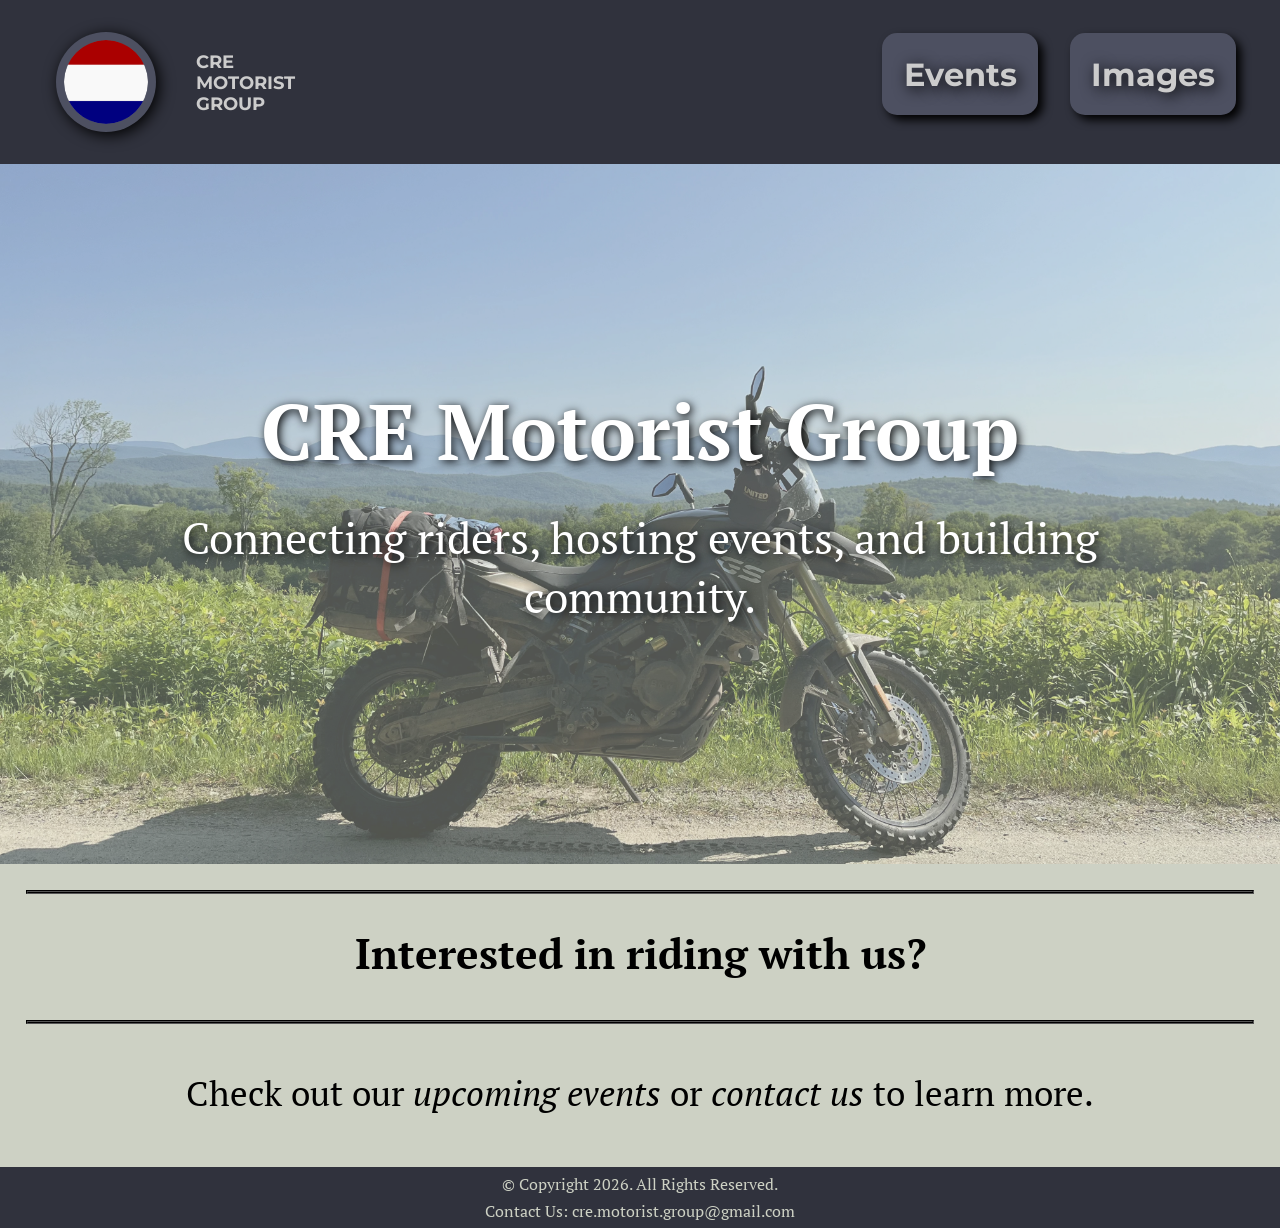
<file: index.html>
<!DOCTYPE html>
<!--
    Name: Zack Jenks
    File Name: index.html
    Date: 07/17/2026
-->
<html lang="en">
<head>
    <title>Home</title>
    <meta charset="utf-8">
    <meta name="viewport" content="width=device-width, initial-scale=1.0">
    <link rel="stylesheet" href="css/styles.css">
    <link rel="icon" type="image/png" href="images/favicon.png">

    <link rel="preconnect" href="https://fonts.googleapis.com">
    <link rel="preconnect" href="https://fonts.gstatic.com" crossorigin>
    <link href="https://fonts.googleapis.com/css2?family=Montserrat:ital,wght@0,100..900;1,100..900&family=PT+Serif:ital,wght@0,400;0,700;1,400;1,700&display=swap" rel="stylesheet">
</head>
<body>

    <!-- Header and navigation settings for small viewport devices -->
    <div class="mobile">
        <header>
            <figure>
                <a href="index.html"><img src="images/site-logo.png" alt="CRE logo" class="website-icon"></a>
            </figure>
        </header>

        <nav class="mobile-nav">
            <div id="menu-links">
                <a href="events.html">Events</a>
                <a href="images.html">Images</a>
            </div>
            <a class="menu-icon" onclick="dropDown()">
                <div>&#9776;</div>
            </a>
        </nav>
    </div>

    <!-- Header and navigation settings for larger viewport devices-->
    <div id="top-container" class="tablet-desktop">
        <header>
            <figure>
                <a href="index.html"><img src="images/site-logo.png" alt="CRE logo" class="website-icon"></a>
            </figure>

            <div class="website-name">
                <p>CRE</p>
                <p>MOTORIST</p>
                <p>GROUP</p>
            </div>
        </header>

        <nav>
            <ul>
                <li><a href="events.html">Events</a></li>
                <li><a href="images.html">Images</a></li>
            </ul>
        </nav>
    </div>

    <!-- Use the main area to add the main content of the webpage -->
    <main>
        <section class="hero">
            <img src="images/hero-image.webp" alt="Motorbike in front of mountains" loading="eager">

            <div class="hero-text">
                <h1>CRE Motorist Group</h1>
                <p>Connecting riders, hosting events, and building community.</p>
            </div>
        </section>

        <hr class="section-divider">
        <h2 class="cta-heading">Interested in riding with us?</h2>
        <hr class="section-divider">

        <p class="call-to-action">Check out our 
            <a href="events.html">upcoming events</a> or
            <a href="mailto:cre.motorist.group@gmail.com" class="email-link">contact us</a> to learn more.
        </p>
    </main>

    <footer>
        <p>&copy; Copyright 2026. All Rights Reserved.</p>
        <p>Contact Us: <a href="mailto:cre.motorist.group@gmail.com" class="email-link">cre.motorist.group@gmail.com</a></p>
    </footer>

    <script src="scripts/navigation.js"></script>
</body>
</html>
</file>
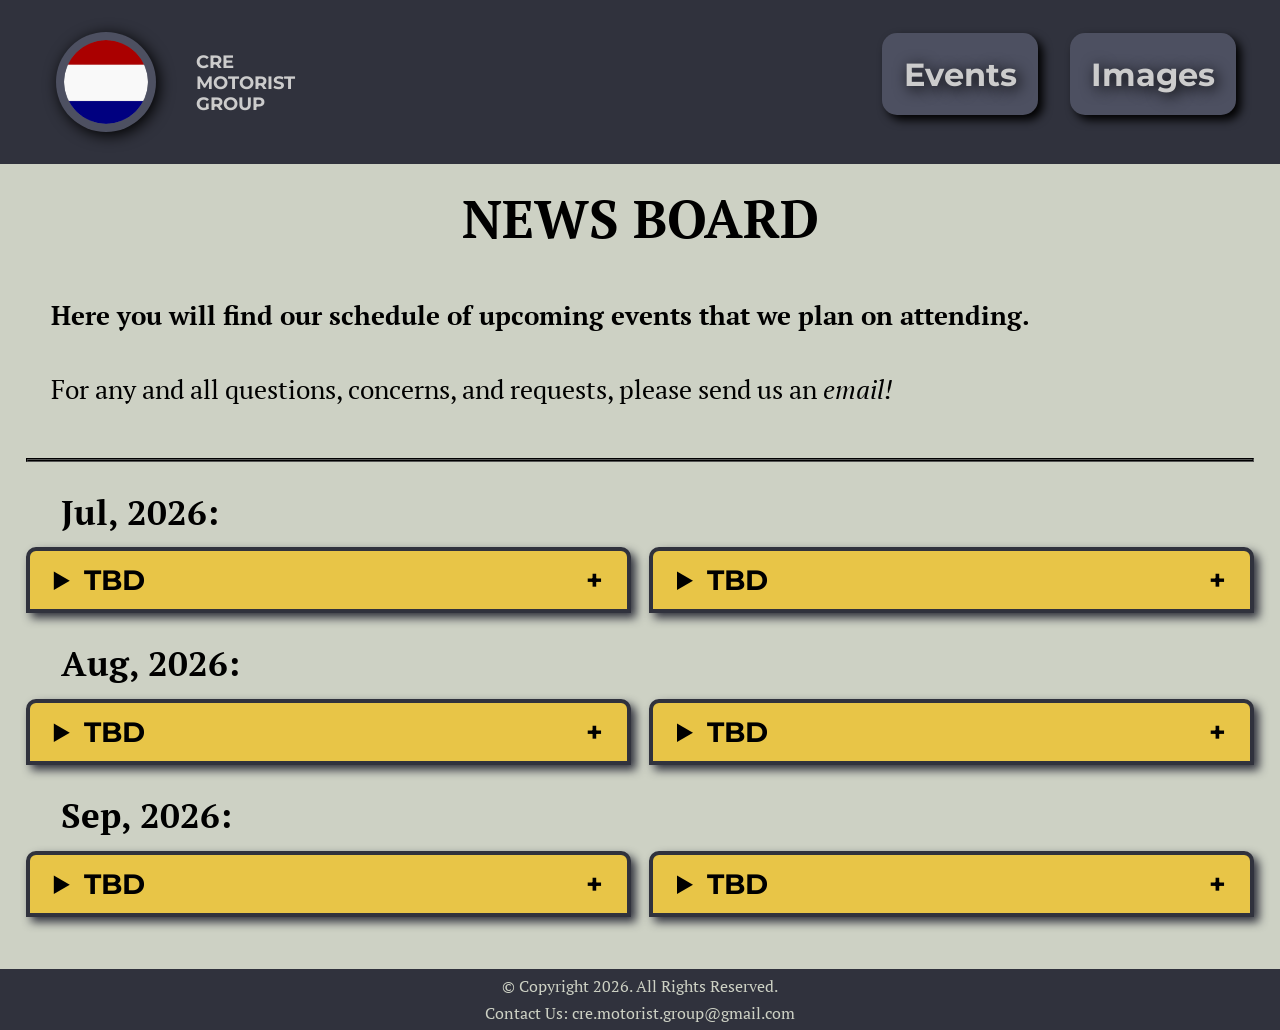
<file: events.html>
<!DOCTYPE html>
<!--
    Name: Zack Jenks
    File Name: events.html
    Date: 07/17/2026
-->
<html lang="en">
<head>
    <title>Events</title>
    <meta charset="utf-8">
    <meta name="viewport" content="width=device-width, initial-scale=1.0">
    <link rel="stylesheet" href="css/styles.css">
    <link rel="icon" type="image/png" href="images/favicon.png">

    <link rel="preconnect" href="https://fonts.googleapis.com">
    <link rel="preconnect" href="https://fonts.gstatic.com" crossorigin>
    <link href="https://fonts.googleapis.com/css2?family=Montserrat:ital,wght@0,100..900;1,100..900&family=PT+Serif:ital,wght@0,400;0,700;1,400;1,700&display=swap" rel="stylesheet">
</head>
<body>

    <!-- Header and navigation settings for small viewport devices -->
    <div class="mobile">
        <header>
            <figure>
                <a href="index.html"><img src="images/site-logo.png" alt="CRE logo" class="website-icon"></a>
            </figure>
        </header>

        <nav class="mobile-nav">
            <div id="menu-links">
                <a href="events.html">Events</a>
                <a href="images.html">Images</a>
            </div>
            <a class="menu-icon" onclick="dropDown()">
                <div>&#9776;</div>
            </a>
        </nav>
    </div>

    <!-- Header and navigation settings for larger viewport devices-->
    <div id="top-container" class="tablet-desktop">
        <header>
            <figure>
                <a href="index.html">
                    <img src="images/site-logo.png" alt="CRE logo" class="website-icon">
                </a>
            </figure>
            
            <div class="website-name">
                <p>CRE</p>
                <p>MOTORIST</p>
                <p>GROUP</p>
            </div>
        </header>

        <nav>
            <ul>
                <li><a href="events.html">Events</a></li>
                <li><a href="images.html">Images</a></li>
            </ul>
        </nav>
    </div>

    <!-- Use the main area to add the main content of the webpage -->
    <main>
        <h1 class="page-title">NEWS BOARD</h1>
        <h2 class="page-subtitle">Here you will find our schedule of upcoming events that we plan on attending.</h2>
        <p>For any and all questions, concerns, and requests, please send us an 
            <a href="mailto:cre.motorist.group@gmail.com" class="email-link">email!</a>
        </p>
        <hr>

        <div class="events-container">

            <section class="events-month">
                <h2>Jul, 2026:</h2>

                <div class="month-events">
                    <details class="event-box">
                        <summary class="event-title">
                            TBD
                        </summary>

                        <div class="event-description">
                            <p class="event-item">&#128205;Meet: TBD</p><hr>
                            <p class="event-item">&#128197;Date: TBD</p><hr>
                            <p class="event-item">&#128337;Time: TBD</p><hr>
                            <p class="event-item">&#128203;Info: TBD</p>
                        </div>
                    </details>

                    <details class="event-box">
                        <summary class="event-title">
                            TBD
                        </summary>

                        <div class="event-description">
                            <p class="event-item">&#128205;Meet: TBD</p><hr>
                            <p class="event-item">&#128197;Date: TBD</p><hr>
                            <p class="event-item">&#128337;Time: TBD</p><hr>
                            <p class="event-item">&#128203;Info: TBD</p>
                        </div>
                    </details>
                </div>
            </section>

            <section class="events-month">
                <h2>Aug, 2026:</h2>

                <div class="month-events">
                    <details class="event-box">
                        <summary class="event-title">
                            TBD
                        </summary>

                        <div class="event-description">
                            <p class="event-item">&#128205;Meet: TBD</p><hr>
                            <p class="event-item">&#128197;Date: TBD</p><hr>
                            <p class="event-item">&#128337;Time: TBD</p><hr>
                            <p class="event-item">&#128203;Info: TBD</p>
                        </div>
                    </details>

                    <details class="event-box">
                        <summary class="event-title">
                            TBD
                        </summary>

                        <div class="event-description">
                            <p class="event-item">&#128205;Meet: TBD</p><hr>
                            <p class="event-item">&#128197;Date: TBD</p><hr>
                            <p class="event-item">&#128337;Time: TBD</p><hr>
                            <p class="event-item">&#128203;Info: TBD</p>
                        </div>
                    </details>
                </div>
            </section>

            <section class="events-month">
                <h2>Sep, 2026:</h2>

                <div class="month-events">
                    <details class="event-box">
                        <summary class="event-title">
                            TBD
                        </summary>

                        <div class="event-description">
                            <p class="event-item">&#128205;Meet: TBD</p><hr>
                            <p class="event-item">&#128197;Date: TBD</p><hr>
                            <p class="event-item">&#128337;Time: TBD</p><hr>
                            <p class="event-item">&#128203;Info: TBD</p>
                        </div>
                    </details>

                    <details class="event-box">
                        <summary class="event-title">
                            TBD
                        </summary>

                        <div class="event-description">
                            <p class="event-item">&#128205;Meet: TBD</p><hr>
                            <p class="event-item">&#128197;Date: TBD</p><hr>
                            <p class="event-item">&#128337;Time: TBD</p><hr>
                            <p class="event-item">&#128203;Info: TBD</p>
                        </div>
                    </details>
                </div>
            </section>
            
        </div>
        
    </main>

    <footer>
        <p>&copy; Copyright 2026. All Rights Reserved.</p>
        <p>Contact Us: <a href="mailto:cre.motorist.group@gmail.com" class="email-link">cre.motorist.group@gmail.com</a></p>
    </footer>

    <script src="scripts/navigation.js"></script>
</body>
</html>
</file>
<file: css/styles.css>
/*
    Author: Zack Jenks
    Date: 07/17/2026
    File Name: styles.css
*/

/* CSS Reset */
body, header, nav, main, footer, h1, h2, h3, div, img, p, section, ul, li, hr {
    margin: 0;
    padding: 0;
    border: 0;
}

/* Style rules for filling the entire viewport (no empty space) */
html, body {
    height: 100%;
}

body {
    display: flex;
    flex-direction: column;
}

/* Style rule for box sizing applies to all elements */
* {
    box-sizing: border-box;
}

/* Style rule for responsive images */
img {
    max-width: 100%;
    display: block;
}

/* Style rules specific to mobile viewport */
.mobile {
    display: block;
}

.tablet-desktop {
    display: none;
}

/* Styles rules for header */
header {
    background-color: #30323D;
    padding: 5%;
    align-content: center;
}

.website-icon {
    max-width: 30%;
    background-color: #4D5061;
    margin: 0 auto;
    padding: 0.5em;
    border-radius: 80px;
    box-shadow: 3px 3px 15px #000;
}

/* Styles rule for nav */
nav {
    background-color: #30323D;
}

/* Styles rules specific to mobile nav */
.mobile-nav a {
    color: #ccc;
    font-family: "Montserrat", sans-serif;
    text-align: center;
    text-decoration: none;
    padding: 3%;
    display: block;
}

.mobile-nav a.menu-icon {
    display: block;
    position: absolute;
    right: 10px;
    top: 0;
    font-size: 2.5em;
}

#menu-links {
    display: none;
    font-size: 1.5em;
    font-weight: bold;
    text-shadow: 3px 3px 15px #000;
}

/* Style rules for main */
main {
    background-color: #CDD1C4;
    font-size: 1.1em;
    font-family: "PT Serif", serif;
    flex: 1;
}

.page-title {
    text-align: center;
    font-size: 2em;
    padding: 4%;
}

.page-subtitle {
    font-size: 1.2em;
    padding: 2% 4%;
}

main p {
    padding: 2% 4%;
}

main a {
    text-decoration: none;
    color: #000;
    font-style: italic;
}

main hr {
    border: 2px groove #000;
    background-color: #4D5061;
    margin: 2% 2% 0 2%;
}

/* home page specific */
.hero {
    position: relative;
    overflow: hidden;
}

.hero img {
    width: 100%;
    height: 100%;
    object-fit: cover;
    opacity: 0.6;
}

.hero-text {
    position: absolute;
    inset: 0;
    display: flex;
    flex-direction: column;
    justify-content: center;
    align-items: center;
    color: #fff;
    text-align: center;
    padding: 1em;
}

.hero-text h1 {
    font-size: 2em;
    text-shadow: 2px 2px 10px #000;
}

.hero-text p {
    font-size: 1em;
    text-shadow: 2px 2px 10px #000;
}

.section-divider {
    margin-bottom: 1.5%;
}

.cta-heading {
    text-align: center;
    padding: 2%;
}

.call-to-action {
    text-align: center;
    padding-bottom: 4%;
}

/* event page specific */
.events-container {
    padding: 2%;
}

.events-month {
    margin-bottom: 1.5em;
}

.month-events {
    display: grid;
    grid-template-columns: 1fr;
    gap: 1em;
}

.events-month h2 {
    text-align: left;
    font-size: 1.5em;
    margin-bottom: 1%;
}

.event-title {
    background-color: #E8C547;
    border-radius: 10px 10px 0 0;
    padding: 2% 4%;
    font-family: "Montserrat", sans-serif;
    font-size: 1.2em;
    font-weight: bold;
    border: 4px solid #30323D;
    box-shadow: 5px 5px 10px #30323D;
}

.event-title::after {
    content: "+";
    float: right;
}

.event-box[open] .event-title::after {
    content: "−";
}

.event-description {
    background-color: #5C80BC;
    border-radius: 0 0 10px 10px;
    padding: 2%;
    font-family: "Montserrat", sans-serif;
    font-size: 1.1em;
    font-weight: 600;
    color: #000;
    border: 4px solid #30323D; 
    box-shadow: 5px 5px 10px #30323D;
}

.event-item {
    padding: 2%;
}

/* image page specific */
.recent-images h2 {
    text-align: left;
    font-size: 1.5em;
    padding-left: 2%;
}

.image-archive {
    padding: 2%;
}

.image-month {
    margin-top: 1.5em;
    margin-bottom: 1.5em;
}

.image-month-title {
    background-color: #5C80BC;
    border-radius: 10px;
    margin: 2%;
    padding: 2% 4%;
    font-family: "Montserrat", sans-serif;
    font-size: 1.2em;
    font-weight: 700;
    border: 4px solid #30323D;
    box-shadow: 5px 5px 10px #30323D;
    cursor: pointer;
}

.image-month-title::after {
    content: "+";
    float: right;
}

.image-month[open] .image-month-title::after {
    content: "−";
}

.img-gallery {
    display: grid;
    grid-template-columns: 1fr;
    gap: 1em;
    padding: 2%;
}

.img-gallery {
    grid-template-columns: repeat(2, 1fr);
}

.base-img {
    border: 3px solid #5C80BC;
    border-radius: 10px;
    margin: auto auto;
    width: 200px;
    cursor: pointer;
    transition: 0.2s;
}

.base-img:hover {
    transform: scale(1.05);
}

.img-hr {
    margin-bottom: 15px;
}

.lightbox {
    display: none;
    position: fixed;
    inset: 0;
    background: rgba(0,0,0,0.9);
    justify-content: center;
    align-items: center;
    z-index: 999;
}

.lightbox img {
    max-width: 90%;
    max-height: 90%;
}

#close {
    position: absolute;
    top: 20px;
    right: 30px;
    font-size: 3rem;
    color: white;
    cursor: pointer;
}

/* Style rules for footer */
footer {
    text-align: center;
    color: #CDD1C4;
    background-color: #30323D;
    padding: 0.1em 0;
    font-family: "PT Serif", serif;
}

footer p {
    margin: 0.3em;
    font-size: 0.8em;
}

footer a {
    text-decoration: none;
    color: #CDD1C4;
}

/* Media Query for Tablet Viewport */
@media screen and (min-width: 630px) {
    
    /* Tablet Viewport: Show tablet-desktop class, hide mobile class */
    .tablet-desktop {
        display: block;
    }

    .mobile {
        display: none;
    }

    /* Tablet Viewport: Style rules for header area */
    #top-container {
        display: flex;
    }

    #top-container header {
        display: flex;
        flex: 0.5;
        margin: 0;
        padding: 1em;
        color: #ccc;
        font-size: 1em;
        font-family: "Montserrat", sans-serif;
        font-weight: bold;
    }

    .website-name {
        font-size: 1.1em;
        width: 6ch;
        margin: auto 0;
        padding: 0;
    }

    .website-icon {
        max-width: 100%;
        width: 100px;
        margin: auto 0;
    }

    /* Tablet Viewport: Style rules for nav area */
    #top-container nav {
        display: flex;
        flex: 0.5;
        justify-content: flex-end;
        padding-right: 2em;
    }

    nav ul {
        text-align: center;
        list-style-type: none;
        margin: 2%;
        padding: 0 0 1em 0;
        display: flex;
        justify-content: space-evenly;
        align-items: center;
        gap: 2em;
    }

    nav li {
        font-size: 1.5em;
        font-family: "Montserrat", sans-serif;
        font-weight: bold;
        padding: 0.5em;
        background-color: #4D5061;
        border-radius: 15px;
        box-shadow: 5px 5px 10px #000;
        text-shadow: 3px 3px 15px #000;
    }

    nav li a {
        display: block;
        color: #ccc;
        text-decoration: none;
    }

    /* Tablet Viewport: Style rules for main area */
    .page-title {
        font-size: 2.5em;
        padding: 1.25%;
    }

    .page-subtitle {
        font-size: 1.3em;
    }
    
    .cta-heading {
        font-size: 1.6em;
    }

    main p {
        font-size: 1.2em;
    }

    .hero {
        height: 500px;
    }

    .hero-text h1 {
        font-size: 4em;
    }

    .hero-text p {
        font-size: 2em;
    }

    .call-to-action {
        font-size: 1.5em;
    }

    .img-gallery {
        grid-template-columns: repeat(3, 1fr);
    }

    .base-img {
        width: 250px;
    }

    .img-hr {
        margin-bottom: 20px;
    }

    /* Tablet Viewport: Style rules for footer area */
    footer {
        font-size: 1em;
    }
}

/* Media Query for Desktop Viewport */
@media screen and (min-width: 1000px) {

    /* Desktop Viewport: Style rules for header area */

    /* Desktop Viewport: Style rules for nav area */
    nav li {
        font-size: 2em;
        padding: 0.66em;
    }

    nav li a:hover {
        transform: translateY(-2px);
        text-decoration: underline;
    }

    /* Desktop Viewport: Style rules for main area */
    .page-title {
        font-size: 3em;
        padding: 1.5%;
    }

    .page-subtitle {
        font-size: 1.5em;
        padding-bottom: 0.5em;
    }

    .cta-heading {
        font-size: 2.4em;
        padding-top: 0.3em;
        padding-bottom: 0.3em;
    }

    main p {
        font-size: 1.5em;
    }

    .hero {
        height: 700px;
    }

    .hero-text h1 {
        font-size: 4.5em;
    }

    .hero-text p {
        font-size: 2.5em;
    }

    .call-to-action {
        font-size: 2em;
    }

    .events-month h2, .recent-images h2 {
        font-size: 2em;
        padding-left: 1em;
    }

    .month-events {
        grid-template-columns: repeat(2, 1fr);
    }

    .event-title {
        font-size: 1.6em;
    }

    .event-description {
        padding: 2%;
    }

    .img-gallery {
        grid-template-columns: repeat(4, 1fr);
    }

    .base-img {
        width: 300px;
        border-width: 6px;
        margin-bottom: 1em;
    }

    .img-hr {
        margin-bottom: 30px;
    }

    /* Desktop Viewport: Style rules for footer area */
    footer p {
        font-size: 1em;
    }

    .email-link:hover {
        color: #5C80BC;
    }
}

/* Media Query for Large Viewports */
@media screen and (min-width: 2000px) {

    /* Large Viewport: Style rules for header area */
    .website-name {
        font-size: 2em;
    }

    .website-icon {
        width: 150px;
    }

    /* Large Viewport: Style rules for nav area */
    nav ul {
        margin: 2em;
    }

    nav li {
        font-size: 3em;
    }

    /* Large Viewport: Style rules for main area */
    .page-title {
        font-size: 4em;
        padding: 1%;
    }

    .page-subtitle {
        font-size: 2em;
        padding-bottom: 1.25em;
    }

    .cta-heading {
        font-size: 3.4em;
        padding-top: 0;
        padding-bottom: 0;
    }

    main p {
        font-size: 2em;
        padding-top: 0;
        padding-bottom: 0;
    }

    .hero {
        height: 800px;
    }

    .hero-text h1 {
        font-size: 7em;
    }

    .hero-text p {
        font-size: 5em;
    }

    .call-to-action {
        font-size: 3em;
    }

    .events-month h2, .recent-images h2 {
        font-size: 3em;
    }

    .event-title {
        font-size: 2em;
    }

    .event-description {
        font-size: 1em;
    }

    .image-month-title {
        font-size: 2em;
    }

    .img-gallery {
        grid-template-columns: repeat(5, 1fr);
    }

    .base-img {
        width: 500px;
    }

    .img-hr {
        margin-bottom: 40px;
        margin-top: 40px;
    }

    /* Large Viewport: Style rules for footer area */
    footer {
        font-size: 1.5em;
    }
}
</file>
